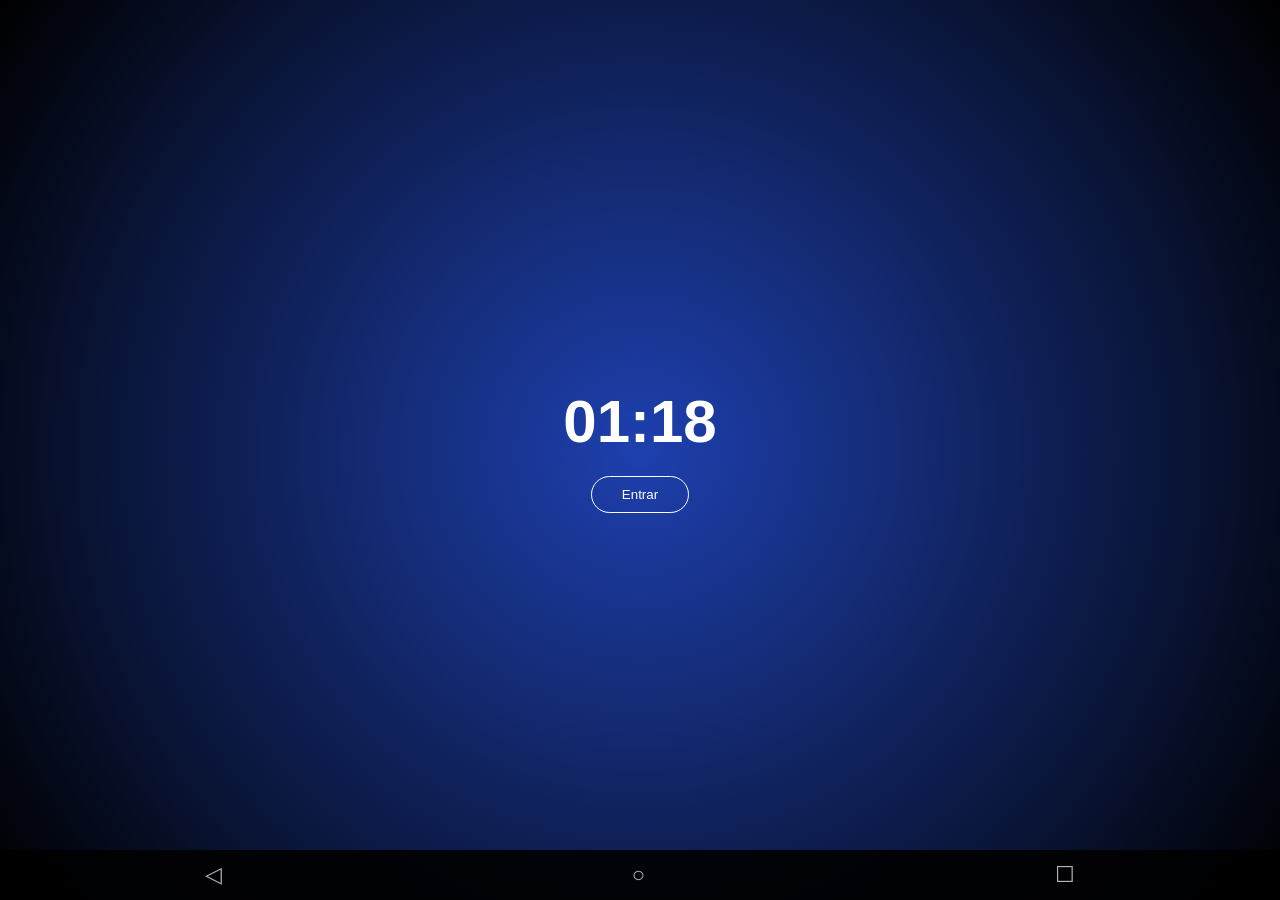
<file: index.html>
<!DOCTYPE html>
<html lang="pt-br">
<head>
    <meta charset="UTF-8">
    <meta name="viewport" content="width=device-width, initial-scale=1.0, maximum-scale=1.0, user-scalable=no">
    <title>Nexus OS - Dev Edition</title>
    <style>
        * { margin: 0; padding: 0; box-sizing: border-box; font-family: 'Segoe UI', Roboto, sans-serif; -webkit-tap-highlight-color: transparent; }
        body, html { width: 100%; height: 100%; overflow: hidden; background: #000; transition: 0.3s; }

        /* FUNDOS */
        .bg-space { background: radial-gradient(circle at center, #1e40af, #000); }
        .bg-sunset { background: linear-gradient(to bottom, #ff5f6d, #ffc371); }

        /* INTERFACE BASE */
        #lock-screen { position: absolute; width: 100%; height: 100%; display: flex; flex-direction: column; align-items: center; justify-content: center; z-index: 1000; color: white; text-align: center; }
        #home-screen { position: absolute; width: 100%; height: 100%; display: grid; grid-template-columns: repeat(4, 1fr); grid-auto-rows: 100px; padding: 25px; gap: 20px; z-index: 1; }
        .app-icon { display: flex; flex-direction: column; align-items: center; color: white; font-size: 11px; cursor: pointer; }
        .icon-box { width: 58px; height: 58px; background: rgba(255,255,255,0.2); border-radius: 15px; margin-bottom: 5px; display: flex; align-items: center; justify-content: center; font-size: 30px; backdrop-filter: blur(10px); border: 1px solid rgba(255,255,255,0.2); }

        /* PAINEL MULTI-DEV */
        #dev-trigger { position: fixed; right: 0; top: 40%; width: 10px; height: 60px; background: rgba(255,255,255,0.3); border-radius: 10px 0 0 10px; z-index: 4000; cursor: pointer; display: none; }
        #dev-panel { position: fixed; right: -250px; top: 0; width: 220px; height: 100%; background: rgba(0,0,0,0.9); backdrop-filter: blur(15px); z-index: 4001; transition: 0.4s cubic-bezier(0.175, 0.885, 0.32, 1.275); padding: 20px; color: white; border-left: 1px solid #333; }
        #dev-panel.active { right: 0; }
        .dev-opt { width: 100%; padding: 12px; background: #222; margin-bottom: 10px; border-radius: 8px; cursor: pointer; border: 1px solid #444; text-align: center; font-size: 14px; }
        
        /* SISTEMA */
        .app-window { position: absolute; top: 0; left: 0; width: 100%; height: calc(100% - 50px); background: #f0f2f5; display: none; z-index: 50; flex-direction: column; }
        #navbar { position: absolute; bottom: 0; width: 100%; height: 50px; background: rgba(0,0,0,0.9); display: flex; justify-content: space-around; align-items: center; z-index: 2000; }
        .nav-btn { color: white; font-size: 22px; cursor: pointer; opacity: 0.7; }
        
        /* TELA MULTITAREFA */
        #multitask-screen { position: absolute; top: 0; width: 100%; height: calc(100% - 50px); background: rgba(0,0,0,0.8); z-index: 600; display: none; flex-direction: column; align-items: center; padding-top: 30px; overflow-y: auto; }
        .task-card { width: 180px; height: 260px; background: white; border-radius: 12px; margin-bottom: 20px; display: flex; flex-direction: column; box-shadow: 0 10px 20px rgba(0,0,0,0.5); border: 1px solid #444; }
        .task-header { padding: 10px; background: #333; color: white; display: flex; justify-content: space-between; font-size: 12px; border-radius: 11px 11px 0 0; }
        .task-body { flex: 1; display: flex; align-items: center; justify-content: center; font-size: 40px; background: #f0f2f5; cursor: pointer; }

        /* EXPLORADOR DE ARQUIVOS */
        .file-row { padding: 15px; border-bottom: 1px solid #ddd; display: flex; align-items: center; gap: 10px; cursor: pointer; background: white; }
        .file-row:active { background: #eee; }

        /* CRASH & LOADING */
        #crash-screen { position: fixed; top:0; width:100%; height:100%; background: white; display: none; z-index: 6000; flex-direction: column; align-items: center; justify-content: center; text-align: center; padding: 30px; }
        #loading-overlay { position: fixed; top:0; width:100%; height:100%; background: rgba(0,0,0,0.7); display: none; z-index: 5000; align-items: center; justify-content: center; color: white; }
        
        /* TOAST NOTIFICATION */
        #toast { position: fixed; bottom: 80px; left: 50%; transform: translateX(-50%); background: rgba(0,0,0,0.8); color: white; padding: 8px 16px; border-radius: 20px; font-size: 12px; z-index: 9999; display: none; }
    </style>
</head>
<body class="bg-space" id="main-body">

    <div id="toast"></div>
    <div id="loading-overlay"><div>Carregando núcleo...</div></div>
    <div id="crash-screen">
        <h1 style="color:red">RAM_OVERFLOW_ERROR</h1>
        <p style="margin:20px">O sistema excedeu 4.0GB de memória RAM.</p>
        <button onclick="location.reload()" style="padding:15px; background:black; color:white; border-radius:8px;">Hard Reboot</button>
    </div>

    <div id="dev-trigger" onclick="toggleDevPanel()"></div>
    
    <div id="dev-panel">
        <h3 style="margin-bottom:20px; color: #6200ee;">Nexus Dev Panel</h3>
        <div class="dev-opt" onclick="ramLock()">⚠️ RAM Lock (Crash)</div>
        <div class="dev-opt" onclick="openApp('term')">📟 Terminal</div>
        <div class="dev-opt" onclick="openApp('chat')">🤖 Nexus IA</div>
        <div class="dev-opt" onclick="toggleDevPanel()">✖ Fechar Painel</div>
    </div>

    <div id="lock-screen" class="bg-space">
        <h1 id="clock" style="font-size: 60px;">00:00</h1>
        <button onclick="this.parentElement.style.display='none'" style="margin-top:20px; padding:10px 30px; border-radius:20px; color:white; background:none; border:1px solid white;">Entrar</button>
    </div>

    <div id="home-screen">
        <div class="app-icon" onclick="openApp('config')"><div class="icon-box">⚙️</div><span>Ajustes</span></div>
        <div class="app-icon" onclick="openApp('files')"><div class="icon-box">📁</div><span>Arquivos</span></div>
        <div class="app-icon" onclick="openApp('notas')"><div class="icon-box">📝</div><span>Notas</span></div>
    </div>

    <div id="multitask-screen">
        <button onclick="clearRAM()" style="margin-bottom: 20px; padding: 10px 25px; border-radius: 25px; border: none; background: #ff4757; color: white; font-weight: bold;">Limpar Tudo</button>
        <div id="task-list"></div>
    </div>

    <div id="app-container"></div>

    <div id="navbar">
        <div class="nav-btn" onclick="goHome()">◁</div>
        <div class="nav-btn" onclick="goHome()">○</div>
        <div class="nav-btn" onclick="toggleMultitask()">☐</div>
    </div>

    <script>
        let config = { isDevMode: false, devClicks: 0 };
        let ram = 0.0;
        let openApps = [];
        let notaSalva = "";
        let currentFolder = 'root';

        // RELÓGIO
        setInterval(() => {
            const now = new Date();
            document.getElementById('clock').innerText = now.getHours().toString().padStart(2,'0') + ":" + now.getMinutes().toString().padStart(2,'0');
        }, 1000);

        function showToast(text) {
            const t = document.getElementById('toast');
            t.innerText = text; t.style.display = 'block';
            setTimeout(() => t.style.display = 'none', 2000);
        }

        // MODO DEV
        function tryActivateDev() {
            config.devClicks++;
            if (config.devClicks < 3) {
                showToast(`Passos para Dev: ${3 - config.devClicks}`);
            } else if (config.devClicks === 3) {
                config.isDevMode = true;
                document.getElementById('dev-trigger').style.display = 'block';
                showToast("Modo Desenvolvedor Ativado!");
                renderApp('config');
            }
        }

        function toggleDevPanel() {
            if(config.isDevMode) document.getElementById('dev-panel').classList.toggle('active');
        }

        function ramLock() {
            ram = 4.1;
            document.getElementById('crash-screen').style.display = 'flex';
        }

        // GERENCIADOR DE APPS
        function openApp(id) {
            document.getElementById('multitask-screen').style.display = 'none';
            if (!openApps.includes(id)) {
                ram += 0.5;
                if(ram >= 4.0) return ramLock();
                openApps.push(id);
                const win = document.createElement('div');
                win.id = `win-${id}`; win.className = 'app-window';
                win.innerHTML = `<div id="content-${id}" style="height:100%; display:flex; flex-direction:column;"></div>`;
                document.getElementById('app-container').appendChild(win);
            }
            renderApp(id);
            document.querySelectorAll('.app-window').forEach(w => w.style.display = 'none');
            document.getElementById('home-screen').style.display = 'none';
            document.getElementById(`win-${id}`).style.display = 'flex';
        }

        // ALTERAÇÃO PRINCIPAL: carregar apps externos
        function renderApp(id) {
            const c = document.getElementById(`content-${id}`);
            fetch(`apps/${id}.html`)
                .then(res => res.text())
                .then(html => c.innerHTML = html);
        }

        function renderFileManager(c) {
            let html = `<div style="padding:15px; background:#2196f3; color:white;">Arquivos / ${currentFolder.toUpperCase()}</div>`;
            if(currentFolder === 'root') {
                html += `<div class="file-row" onclick="currentFolder='kernel'; renderApp('files')">📂 Kernel</div>
                         <div class="file-row" onclick="currentFolder='os'; renderApp('files')">📂 OS</div>
                         <div class="file-row" onclick="currentFolder='obj'; renderApp('files')">📂 OBJ</div>`;
            } else {
                html += `<div class="file-row" onclick="currentFolder='root'; renderApp('files')">⬅ Voltar</div>
                         <div class="file-row">📄 [Conteúdo Protegido]</div>`;
            }
            c.innerHTML = html;
        }

        // MULTITAREFA (O QUADRADO)
        function toggleMultitask() {
            const m = document.getElementById('multitask-screen');
            const list = document.getElementById('task-list');
            if(m.style.display === 'flex') {
                m.style.display = 'none';
            } else {
                list.innerHTML = '';
                document.querySelectorAll('.app-window').forEach(w => w.style.display = 'none');
                document.getElementById('home-screen').style.display = 'none';
                
                openApps.forEach(app => {
                    const card = document.createElement('div');
                    card.className = 'task-card';
                    card.innerHTML = `
                        <div class="task-header"><span>${app.toUpperCase()}</span> <span onclick="killProcess('${app}', event)" style="color:#ff4757; font-weight:bold; cursor:pointer;">X</span></div>
                        <div class="task-body" onclick="openApp('${app}')">📱</div>`;
                    list.appendChild(card);
                });
                m.style.display = 'flex';
            }
        }

        function killProcess(id, e) {
            e.stopPropagation();
            openApps = openApps.filter(a => a !== id);
            ram -= 0.5;
            const win = document.getElementById(`win-${id}`);
            if(win) win.remove();
            toggleMultitask(); toggleMultitask(); // Refresh
            if(openApps.length === 0) goHome();
        }

        function clearRAM() {
            openApps.forEach(id => document.getElementById(`win-${id}`).remove());
            openApps = []; ram = 0; goHome();
        }

        function goHome() {
            document.getElementById('multitask-screen').style.display = 'none';
            document.querySelectorAll('.app-window').forEach(w => w.style.display = 'none');
            document.getElementById('home-screen').style.display = 'grid';
            currentFolder = 'root';
        }
    </script>
</body>
</html>flex';
    }
}

function clearRAM() { openApps = []; ram = 0; goHome(); }
function goHome() { document.getElementById('multitask-screen').style.display = 'none'; }
</script>
</body>
</html>
</file>
